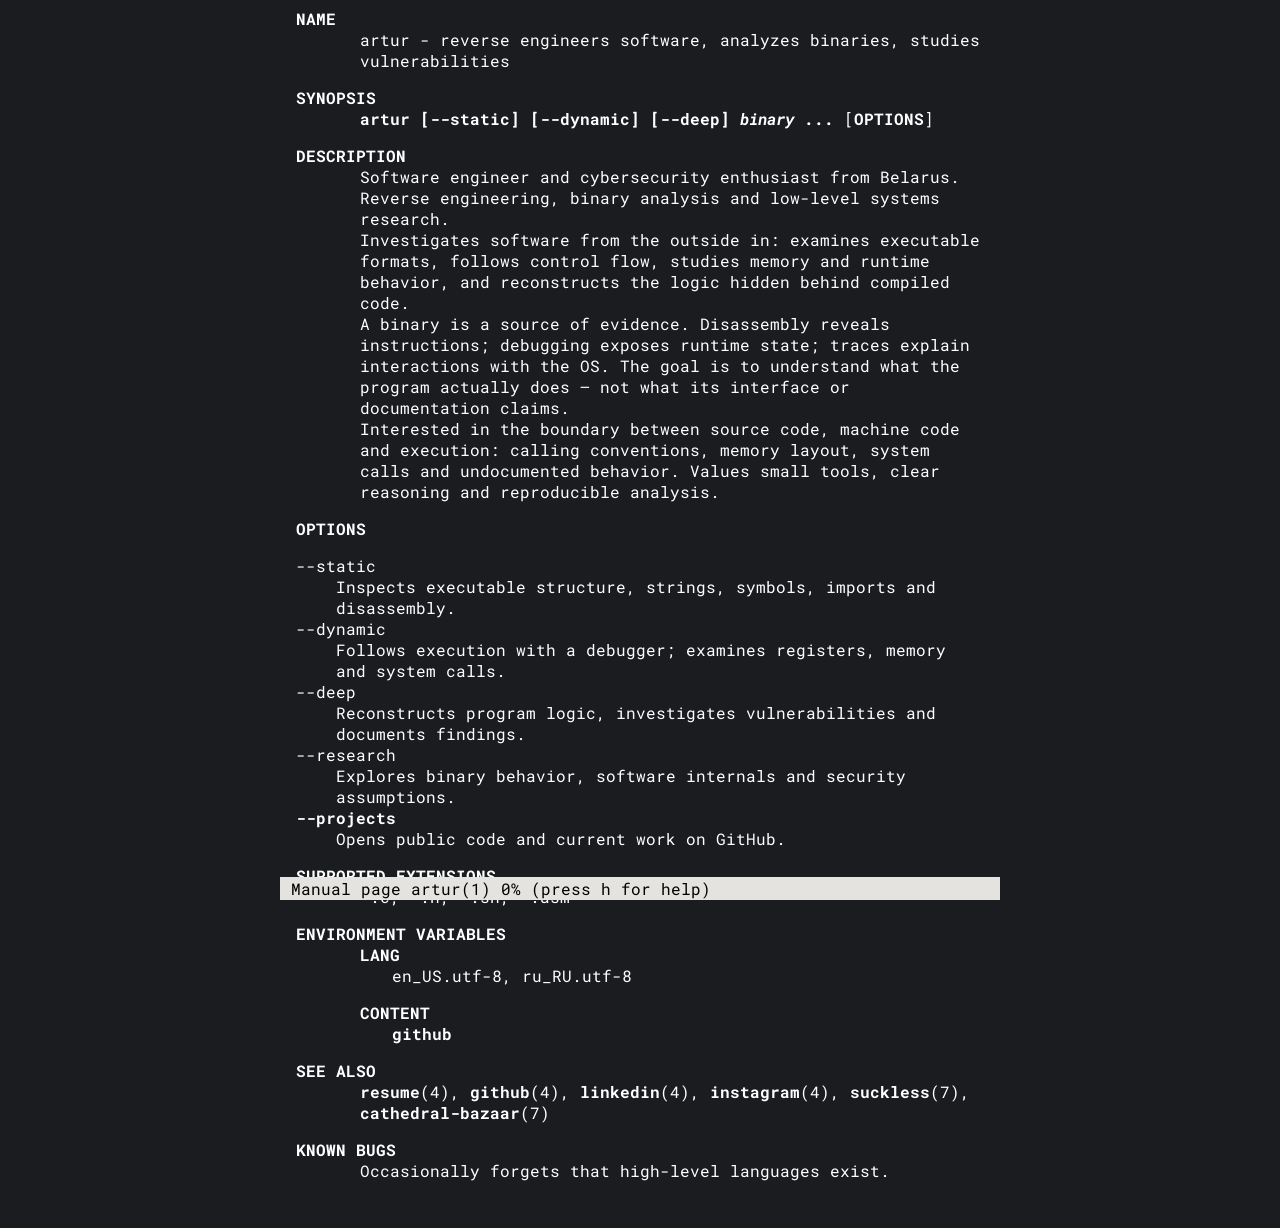
<file: index.html>
<!doctype html>
<html lang="en">
  <head>
    <meta charset="UTF-8" />
    <meta http-equiv="X-UA-Compatible" content="IE=edge" />
    <meta
      name="viewport"
      content="width=device-width, initial-scale=1.0, maximum-scale=1"
    />
    <title>artur(1)</title>
    <meta
      name="description"
      content="Software engineer, Rust enthusiast, reverse engineering & cybersecurity"
    />
    <meta name="theme-color" content="#1a1c20" />

    <meta property="og:type" content="website" />
    <meta property="og:url" content="https://arturabelian.github.io" />
    <meta property="og:title" content="artur(1)" />
    <meta
      property="og:description"
      content="Software engineer, Rust enthusiast, reverse engineering & cybersecurity"
    />

    <link rel="icon" type="image/svg+xml" href="favicon/favicon.svg" />
    <link rel="icon" type="image/png" sizes="32x32" href="favicon/favicon-32x32.png" />
    <link rel="icon" type="image/png" sizes="16x16" href="favicon/favicon-16x16.png" />
    <link rel="apple-touch-icon" sizes="180x180" href="favicon/apple-touch-icon.png" />

    <link
      rel="stylesheet"
      href="https://fonts.googleapis.com/css2?family=Roboto+Mono&display=swap"
    />
    <link rel="stylesheet" href="assets/css/style.css" />
  </head>
  <body>
    <div class="container help" id="helpContainer">
      <div class="section">
        <h2>KEY BINDINGS</h2>
        <div>
          <p>h &nbsp;&nbsp; show help</p>
          <p>q &nbsp;&nbsp; go back</p>
          <p>j &nbsp;&nbsp; scroll up</p>
          <p>k &nbsp;&nbsp; scroll down</p>
          <p>gg &nbsp; scroll to top</p>
          <p>G &nbsp;&nbsp; scroll bottom</p>
          <p>1-9&nbsp; relative movements</p>
        </div>
      </div>

      <div class="section">
        <h2>SOURCE</h2>
        <div>
          <p>
            <a
              href="https://github.com/arturabelian/arturabelian.github.io"
              target="_blank"
              >https://github.com/arturabelian/arturabelian.github.io</a
            >
          </p>
        </div>
      </div>
    </div>

    <div class="container main" id="mainContainer">
      <div class="section">
        <h2>NAME</h2>
        <div>
          <p>artur - reverse engineers software, analyzes binaries, studies vulnerabilities</p>
        </div>
      </div>

      <div class="section">
        <h2>SYNOPSIS</h2>
        <div>
          <p>
            <span class="command"
              ><a href="https://github.com/arturabelian" target="_blank"
                >artur</a
              ></b>
          [<b>--static</b>] [<b>--dynamic</b>] [<b>--deep</b>] <i>binary</i> ...</span
            >
            [<span class="argument">OPTIONS</span>]
          </p>
        </div>
      </div>

      <div class="section">
        <h2>DESCRIPTION</h2>
        <div>
         <p>
			Software engineer and cybersecurity enthusiast from Belarus. Reverse engineering, binary analysis and low-level systems research.
        </p>
        <p>
			Investigates software from the outside in: examines executable formats, follows control flow, studies memory and runtime behavior, and reconstructs the logic hidden behind compiled code.
        </p>
        <p>
			A binary is a source of evidence. Disassembly reveals instructions; debugging exposes runtime state; traces explain interactions with the OS. The goal is to understand what the program actually does — not what its interface or documentation claims.
        </p>
        <p>
			Interested in the boundary between source code, machine code and execution: calling conventions, memory layout, system calls and undocumented behavior. Values small tools, clear reasoning and reproducible analysis.
        </p>
        </div>
      </div>

      <div class="section">
        <h2>OPTIONS</h2>
        <dl>
          <dt>--static</dt>
          <dd>Inspects executable structure, strings, symbols, imports and disassembly.</dd>
          <dt>--dynamic</dt>
          <dd>Follows execution with a debugger; examines registers, memory and system calls.</dd>
          <dt>--deep</dt>
          <dd>Reconstructs program logic, investigates vulnerabilities and documents findings.</dd>
          <dt>--research</dt>
          <dd>Explores binary behavior, software internals and security assumptions.</dd>
          <dt><a href="https://github.com/arturabelian">--projects</a></dt>
          <dd>Opens public code and current work on GitHub.</dd>
        </dl>
      </div>

      <div class="section">
        <h2>SUPPORTED EXTENSIONS</h2>
        <div>
          <p>*.c, *.h, *.sh, *.asm</p>
        </div>
      </div>

      <div class="section">
        <h2>ENVIRONMENT VARIABLES</h2>
        <div>
          <h3>LANG</h3>
          <p class="indented">en_US.utf-8, ru_RU.utf-8</p>
          <h3>CONTENT</h3>
          <p class="indented">
            <a href="https://github.com/arturabelian" target="_blank"
              >github</a
            >
          </p>
        </div>
      </div>

      <div class="section">
        <h3>SEE ALSO</h3>
		<div>
		<p>
          <a href="resume/index.html">resume</a>(4),
          <a href="https://github.com/arturabelian">github</a>(4),
          <a href="https://www.linkedin.com/in/artur-abelian">linkedin</a>(4),
          <a href="https://www.instagram.com/arturio.abelian/">instagram</a>(4),
          <a href="https://suckless.org">suckless</a>(7),
          <a href="http://www.catb.org/~esr/writings/cathedral-bazaar/">cathedral-bazaar</a>(7)
        </p>
      </div>
	  </div>

      <div class="section">
        <h2>KNOWN BUGS</h2>
        <div>
          <p>Occasionally forgets that high-level languages exist.</p>
        </div>
      </div>
    </div>
    <footer id="line-counter" data-page="artur(1)">&nbsp;Manual page artur(1) 0%</footer>
    <script src="assets/js/script.js"></script>
  </body>
</html>
</file>
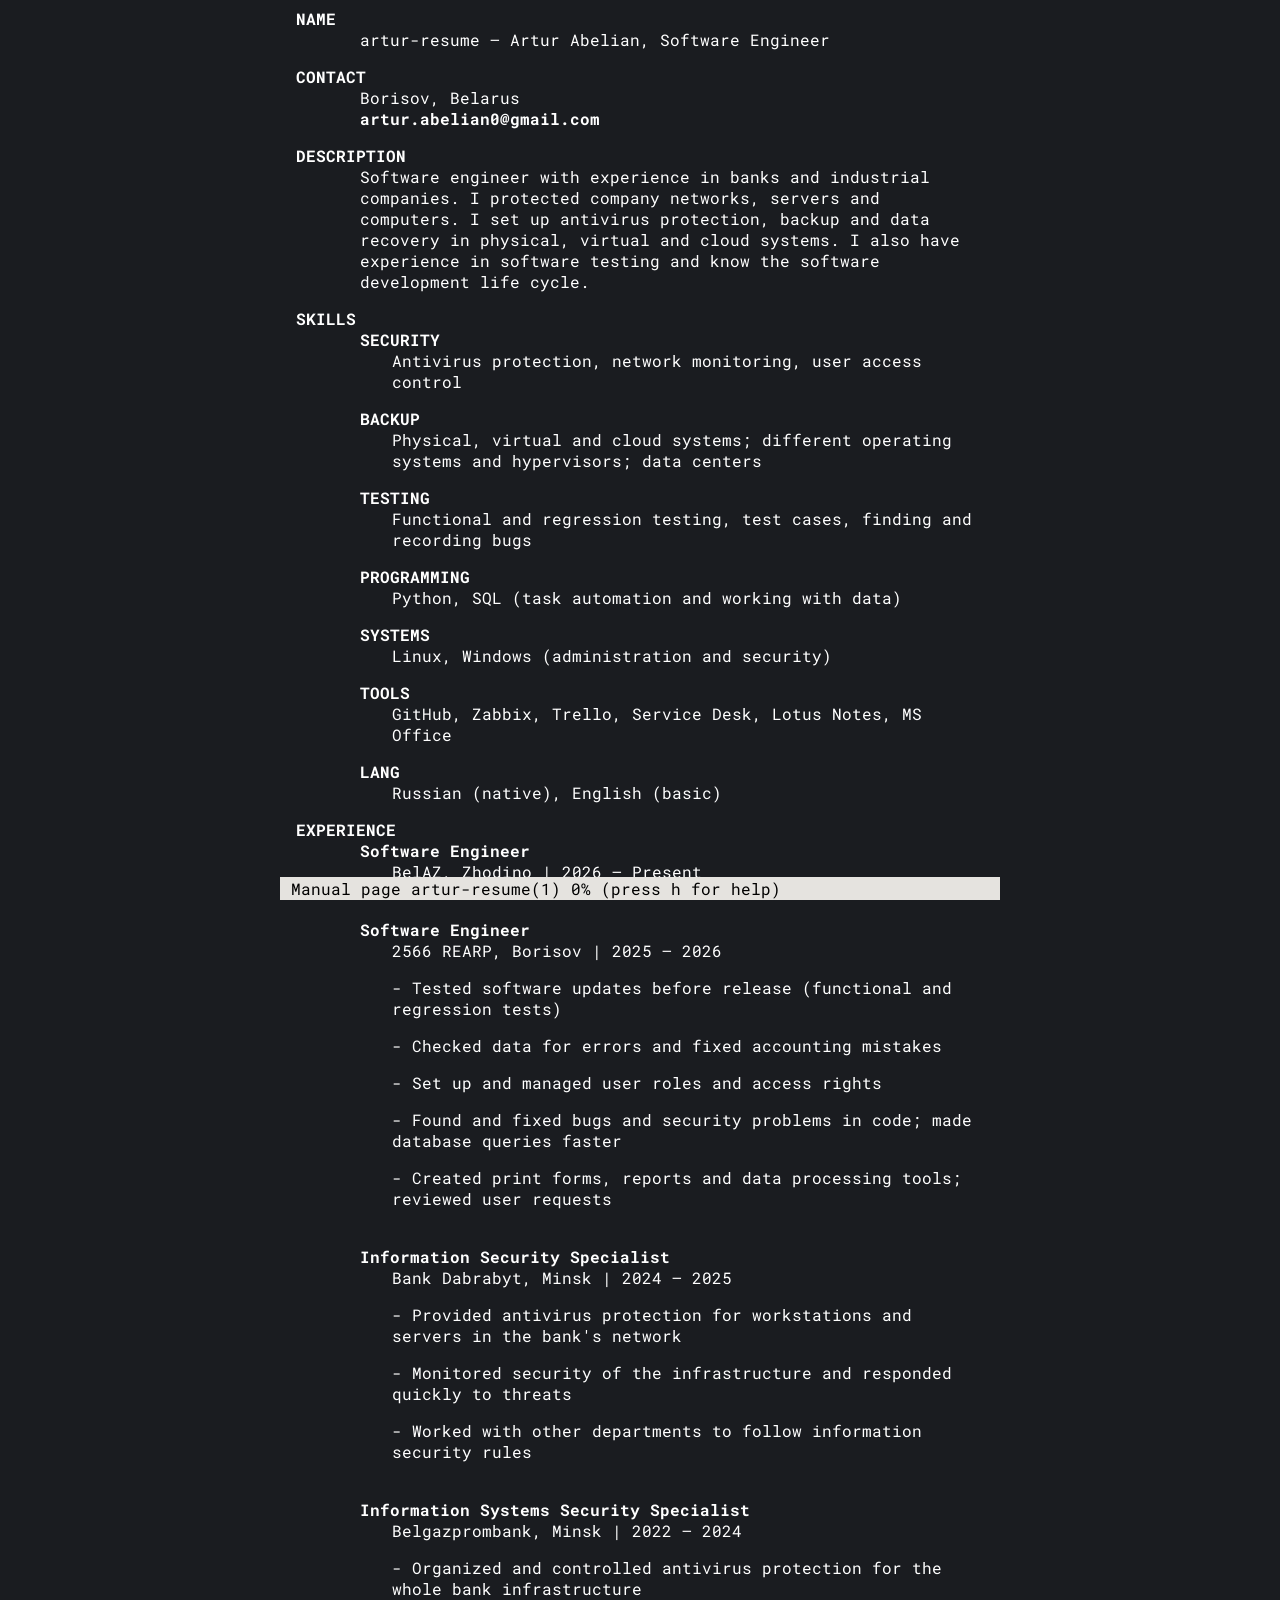
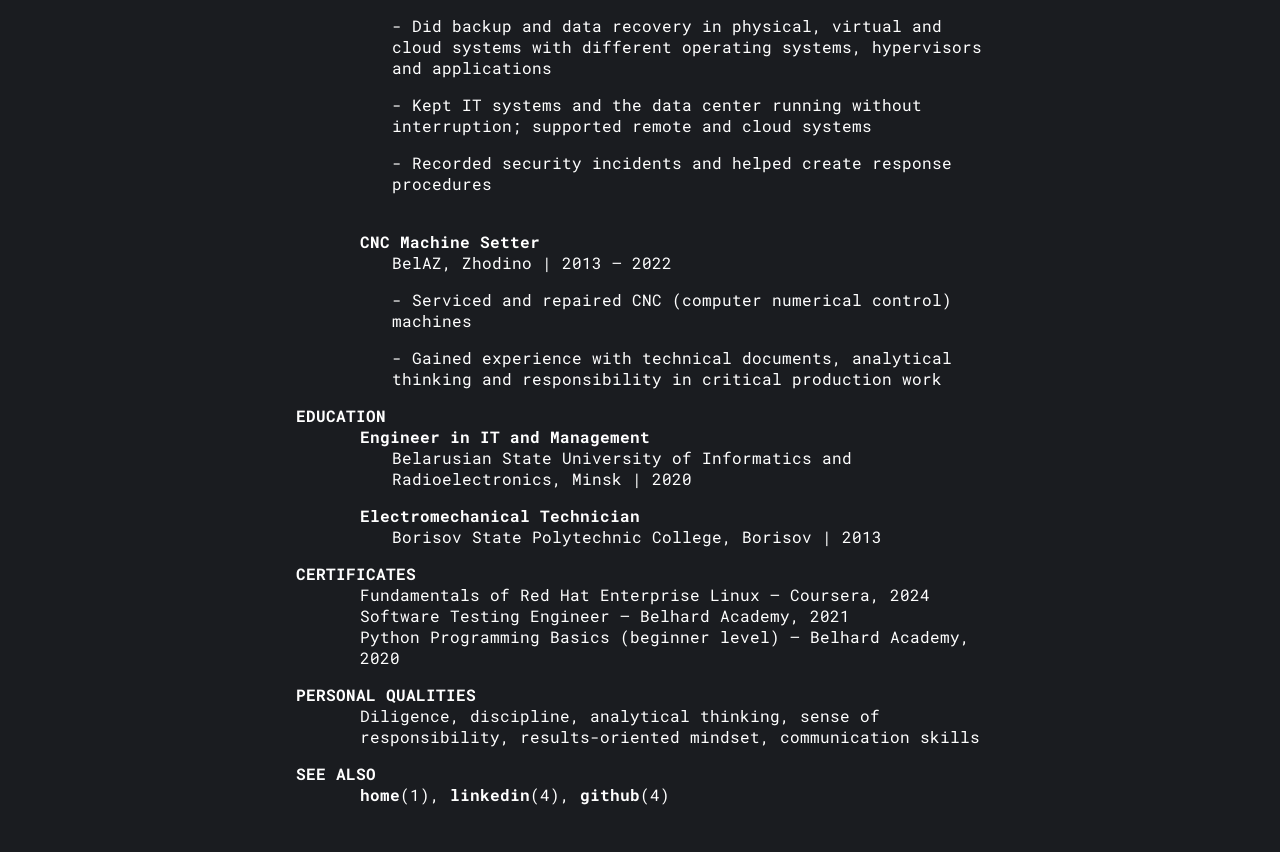
<file: resume/index.html>
<!doctype html>
<html lang="en">
  <head>
    <meta charset="UTF-8" />
    <meta http-equiv="X-UA-Compatible" content="IE=edge" />
    <meta
      name="viewport"
      content="width=device-width, initial-scale=1.0, maximum-scale=1"
    />
    <title>artur-resume(1)</title>
    <meta name="description" content="Resume of Artur Abelian, software engineer" />
    <meta name="theme-color" content="#1a1c20" />

    <link rel="icon" type="image/svg+xml" href="../favicon/favicon.svg" />
    <link rel="icon" type="image/png" sizes="32x32" href="../favicon/favicon-32x32.png" />
    <link rel="icon" type="image/png" sizes="16x16" href="../favicon/favicon-16x16.png" />
    <link rel="apple-touch-icon" sizes="180x180" href="../favicon/apple-touch-icon.png" />

    <link
      rel="stylesheet"
      href="https://fonts.googleapis.com/css2?family=Roboto+Mono&display=swap"
    />
    <link rel="stylesheet" href="../assets/css/style.css" />
  </head>
  <body>
    <div class="container help" id="helpContainer">
      <div class="section">
        <h2>KEY BINDINGS</h2>
        <div>
          <p>h &nbsp;&nbsp; show help</p>
          <p>q &nbsp;&nbsp; go back</p>
          <p>j &nbsp;&nbsp; scroll up</p>
          <p>k &nbsp;&nbsp; scroll down</p>
          <p>gg &nbsp; scroll to top</p>
          <p>G &nbsp;&nbsp; scroll bottom</p>
          <p>1-9&nbsp; relative movements</p>
        </div>
      </div>
 
      <div class="section">
        <h2>SOURCE</h2>
        <div>
          <p>
            <a
              href="https://github.com/arturabelian/arturabelian.github.io"
              target="_blank"
              >https://github.com/arturabelian/arturabelian.github.io</a
            >
          </p>
        </div>
      </div>
    </div>
 
    <div class="container main" id="mainContainer">
      <div class="section">
        <h2>NAME</h2>
        <div>
          <p>artur-resume — Artur Abelian, Software Engineer</p>
        </div>
      </div>
 
      <div class="section">
        <h2>CONTACT</h2>
        <div>
          <p>Borisov, Belarus</p>
          <p>
            <a href="mailto:artur.abelian0@gmail.com">artur.abelian0@gmail.com</a>
          </p>
        </div>
      </div>
 
      <div class="section">
        <h2>DESCRIPTION</h2>
        <div>
          <p>
            Software engineer with experience in banks and industrial
            companies. I protected company networks, servers and computers. I
            set up antivirus protection, backup and data recovery in physical,
            virtual and cloud systems. I also have experience in software
            testing and know the software development life cycle.
          </p>
        </div>
      </div>
 
      <div class="section">
        <h2>SKILLS</h2>
        <div>
          <h3>SECURITY</h3>
          <p class="indented">
            Antivirus protection, network monitoring, user access control
          </p>
          <h3>BACKUP</h3>
          <p class="indented">
            Physical, virtual and cloud systems; different operating systems
            and hypervisors; data centers
          </p>
          <h3>TESTING</h3>
          <p class="indented">
            Functional and regression testing, test cases, finding and
            recording bugs
          </p>
          <h3>PROGRAMMING</h3>
          <p class="indented">
            Python, SQL (task automation and working with data)
          </p>
          <h3>SYSTEMS</h3>
          <p class="indented">Linux, Windows (administration and security)</p>
          <h3>TOOLS</h3>
          <p class="indented">
            GitHub, Zabbix, Trello, Service Desk, Lotus Notes, MS Office
          </p>
          <h3>LANG</h3>
          <p class="indented">Russian (native), English (basic)</p>
        </div>
      </div>
 
      <div class="section">
        <h2>EXPERIENCE</h2>
        <div>
          <h3>Software Engineer</h3>
          <p class="indented">BelAZ, Zhodino | 2026 – Present</p>
          <br />
          <h3>Software Engineer</h3>
          <p class="indented">2566 REARP, Borisov | 2025 – 2026</p>
          <p class="indented">- Tested software updates before release (functional and regression tests)</p>
          <p class="indented">- Checked data for errors and fixed accounting mistakes</p>
          <p class="indented">- Set up and managed user roles and access rights</p>
          <p class="indented">- Found and fixed bugs and security problems in code; made database queries faster</p>
          <p class="indented">- Created print forms, reports and data processing tools; reviewed user requests</p>
          <br />
          <h3>Information Security Specialist</h3>
          <p class="indented">Bank Dabrabyt, Minsk | 2024 – 2025</p>
          <p class="indented">- Provided antivirus protection for workstations and servers in the bank's network</p>
          <p class="indented">- Monitored security of the infrastructure and responded quickly to threats</p>
          <p class="indented">- Worked with other departments to follow information security rules</p>
          <br />
          <h3>Information Systems Security Specialist</h3>
          <p class="indented">Belgazprombank, Minsk | 2022 – 2024</p>
          <p class="indented">- Organized and controlled antivirus protection for the whole bank infrastructure</p>
          <p class="indented">- Did backup and data recovery in physical, virtual and cloud systems with different operating systems, hypervisors and applications</p>
          <p class="indented">- Kept IT systems and the data center running without interruption; supported remote and cloud systems</p>
          <p class="indented">- Recorded security incidents and helped create response procedures</p>
          <br />
          <h3>CNC Machine Setter</h3>
          <p class="indented">BelAZ, Zhodino | 2013 – 2022</p>
          <p class="indented">- Serviced and repaired CNC (computer numerical control) machines</p>
          <p class="indented">- Gained experience with technical documents, analytical thinking and responsibility in critical production work</p>
        </div>
      </div>
 
      <div class="section">
        <h2>EDUCATION</h2>
        <div>
          <h3>Engineer in IT and Management</h3>
          <p class="indented">
            Belarusian State University of Informatics and Radioelectronics,
            Minsk | 2020
          </p>
          <h3>Electromechanical Technician</h3>
          <p class="indented">
            Borisov State Polytechnic College, Borisov | 2013
          </p>
        </div>
      </div>
 
      <div class="section">
        <h2>CERTIFICATES</h2>
        <div>
          <p>Fundamentals of Red Hat Enterprise Linux — Coursera, 2024</p>
          <p>Software Testing Engineer — Belhard Academy, 2021</p>
          <p>
            Python Programming Basics (beginner level) — Belhard Academy, 2020
          </p>
        </div>
      </div>
 
      <div class="section">
        <h2>PERSONAL QUALITIES</h2>
        <div>
          <p>
            Diligence, discipline, analytical thinking, sense of
            responsibility, results-oriented mindset, communication skills
          </p>
        </div>
      </div>
 
      <div class="section">
        <h2>SEE ALSO</h2>
        <div>
          <p>
            <a href="../index.html">home</a>(1),
            <a href="https://www.linkedin.com/in/artur-abelian" target="_blank"
              >linkedin</a
            >(4),
            <a href="https://github.com/arturabelian" target="_blank"
              >github</a
            >(4)
          </p>
        </div>
      </div>
    </div>
    <footer id="line-counter" data-page="artur-resume(1)">&nbsp;Manual page artur-resume(1) 0%</footer>
    <script src="../assets/js/script.js"></script>
  </body>
</html>
</file>
<file: assets/css/style.css>
/* Man-page style shared by every page.
   The page is authored dark and flipped with `filter: invert(100%)` on <body>,
   so "black" text below renders light on the dark canvas. */

* {
  box-sizing: border-box;
}

body {
  font-family: "Roboto Mono", monospace;
  font-size: 1em;
  background-color: #1a1c20;
  filter: invert(100%);
}

@keyframes intro {
  0% {
    opacity: 0;
  }
  100% {
    opacity: 1;
  }
}

/* Layout */
div.container {
  max-width: 45em;
  margin: 0 auto;
  padding: 0 1rem;
}

div.main {
  animation: intro 0.3s both;
  animation-delay: 0.15s;
}

div.help {
  animation: intro 0.3s both;
  animation-delay: 0.15s;
  display: none;
}

h1,
h2,
h3,
p {
  font-size: 1em;
  margin-top: 0;
  margin-bottom: 0;
}

div,
p.indented {
  margin-bottom: 1em;
}

div.section div {
  margin-left: 4em;
}

p.indented {
  margin-left: 2em;
}

div.container div h1 {
  font-weight: normal;
}

.command,
.argument {
  font-weight: bold;
}

/* Links */
a {
  color: black;
  font-weight: bold;
  text-decoration: none;
}

a:hover,
a:focus-visible {
  background-color: #1a1c20;
  color: #fff;
}

/* Selection */
::-moz-selection {
  color: #e5e3df;
  background: #1a1c20;
}

::selection {
  color: #e5e3df;
  background: #1a1c20;
}

/* Status line (the "Manual page ..." bar) */
footer {
  background-color: #1a1c20;
  color: white;
  text-align: left;
  padding: 1px;
  position: sticky;
  bottom: 0;
  width: 100%;
  z-index: 1;
  max-width: 45em;
  margin: 0 auto;
  animation: intro 0.3s both;
  animation-delay: 0.15s;
}

/* Small screens */
@media (max-width: 40em) {
  div.section div {
    margin-left: 1.5em;
  }

  p.indented {
    margin-left: 1em;
  }
}

@media (prefers-reduced-motion: reduce) {
  div.main,
  div.help,
  footer {
    animation: none;
  }
}

/* Printing / "Save as PDF": plain black on white */
@media print {
  html,
  body {
    background: #fff;
    filter: none;
  }

  body,
  a {
    color: #000;
  }

  footer,
  .noprint {
    display: none;
  }

  div.container {
    max-width: none;
  }
}
</file>
